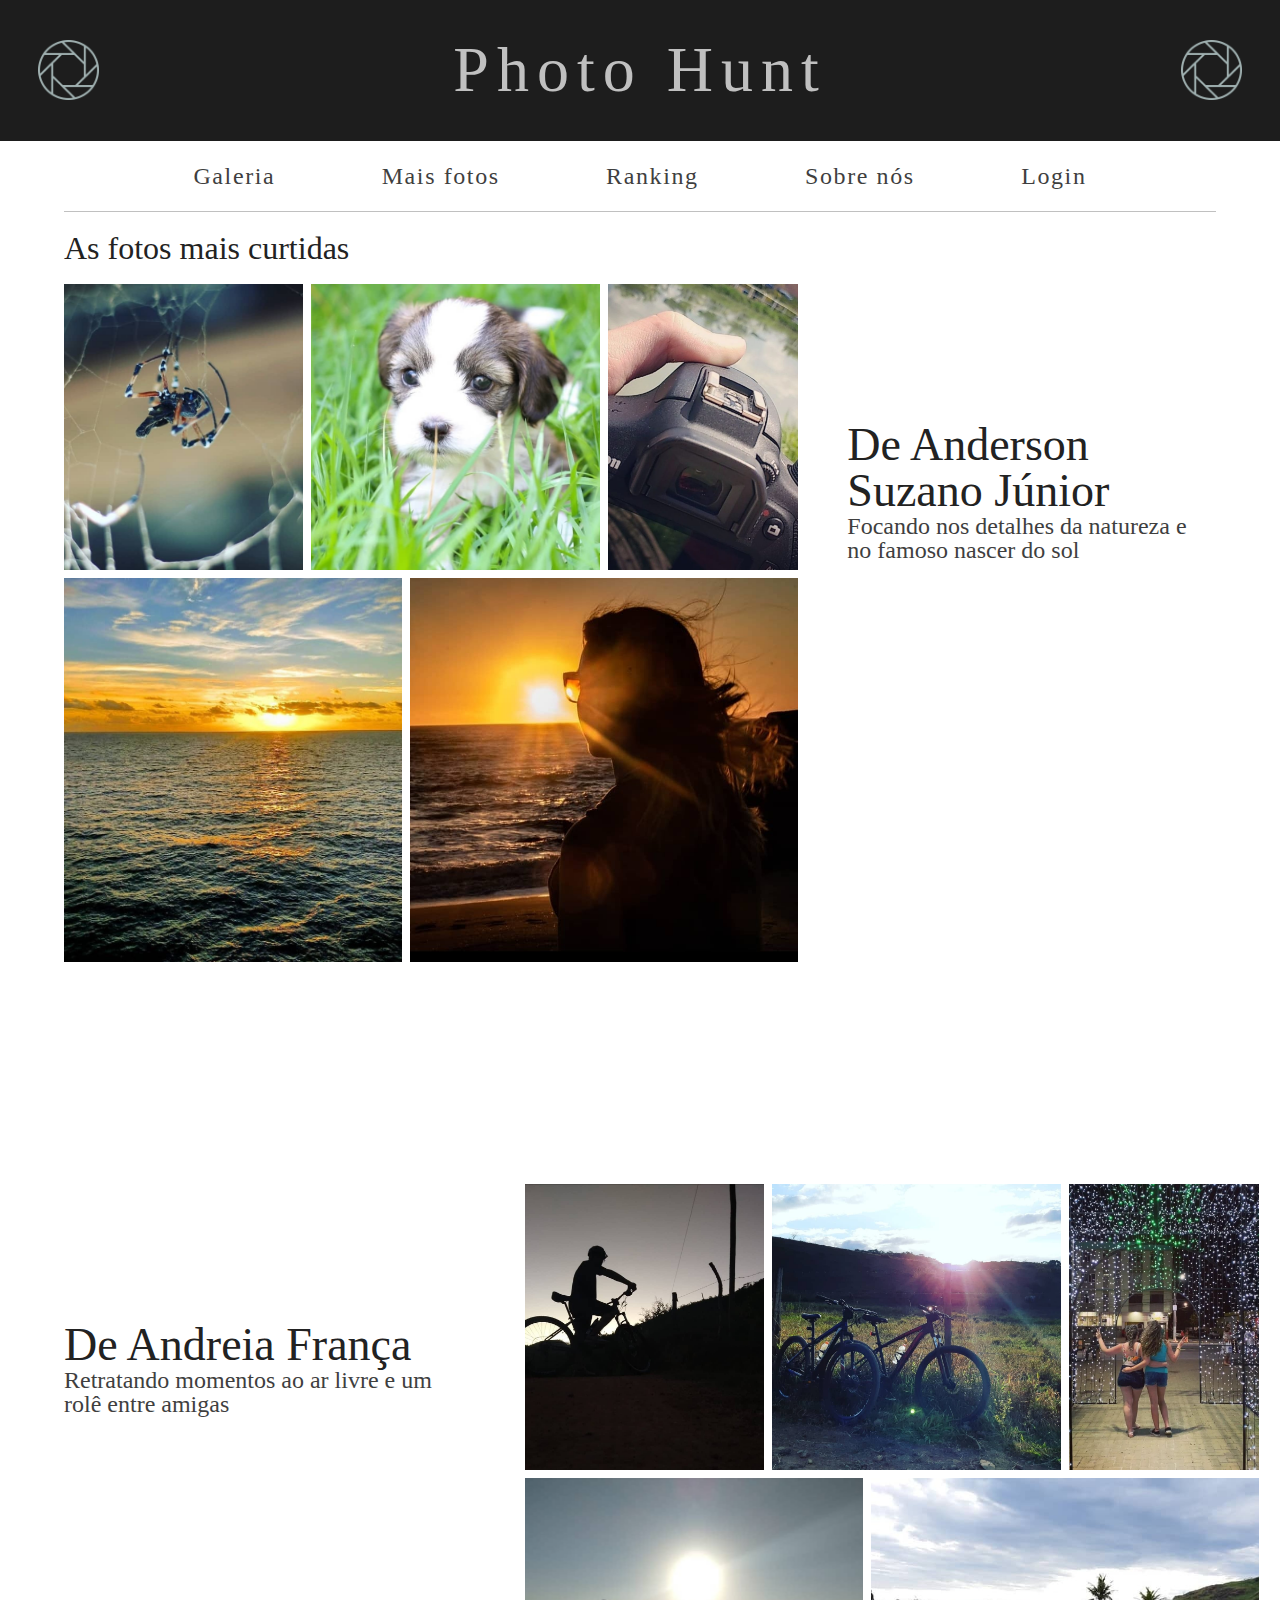
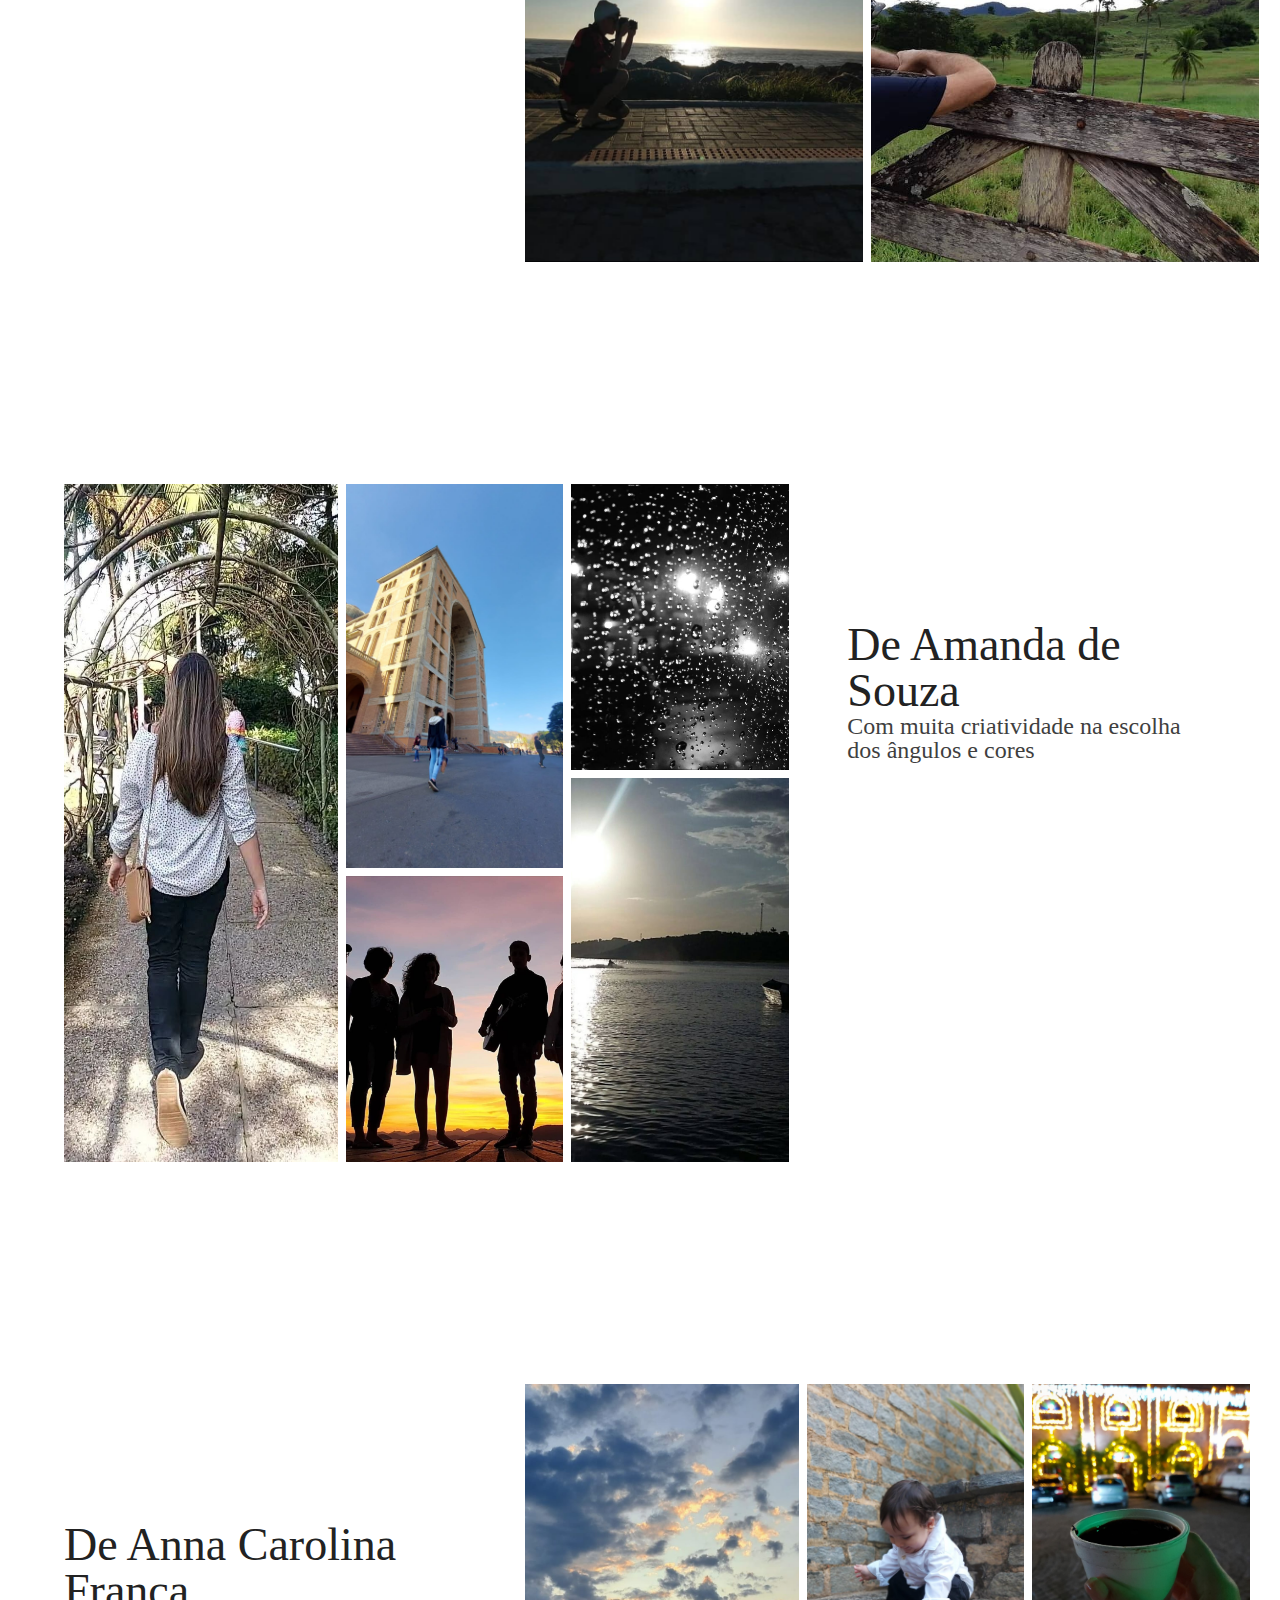
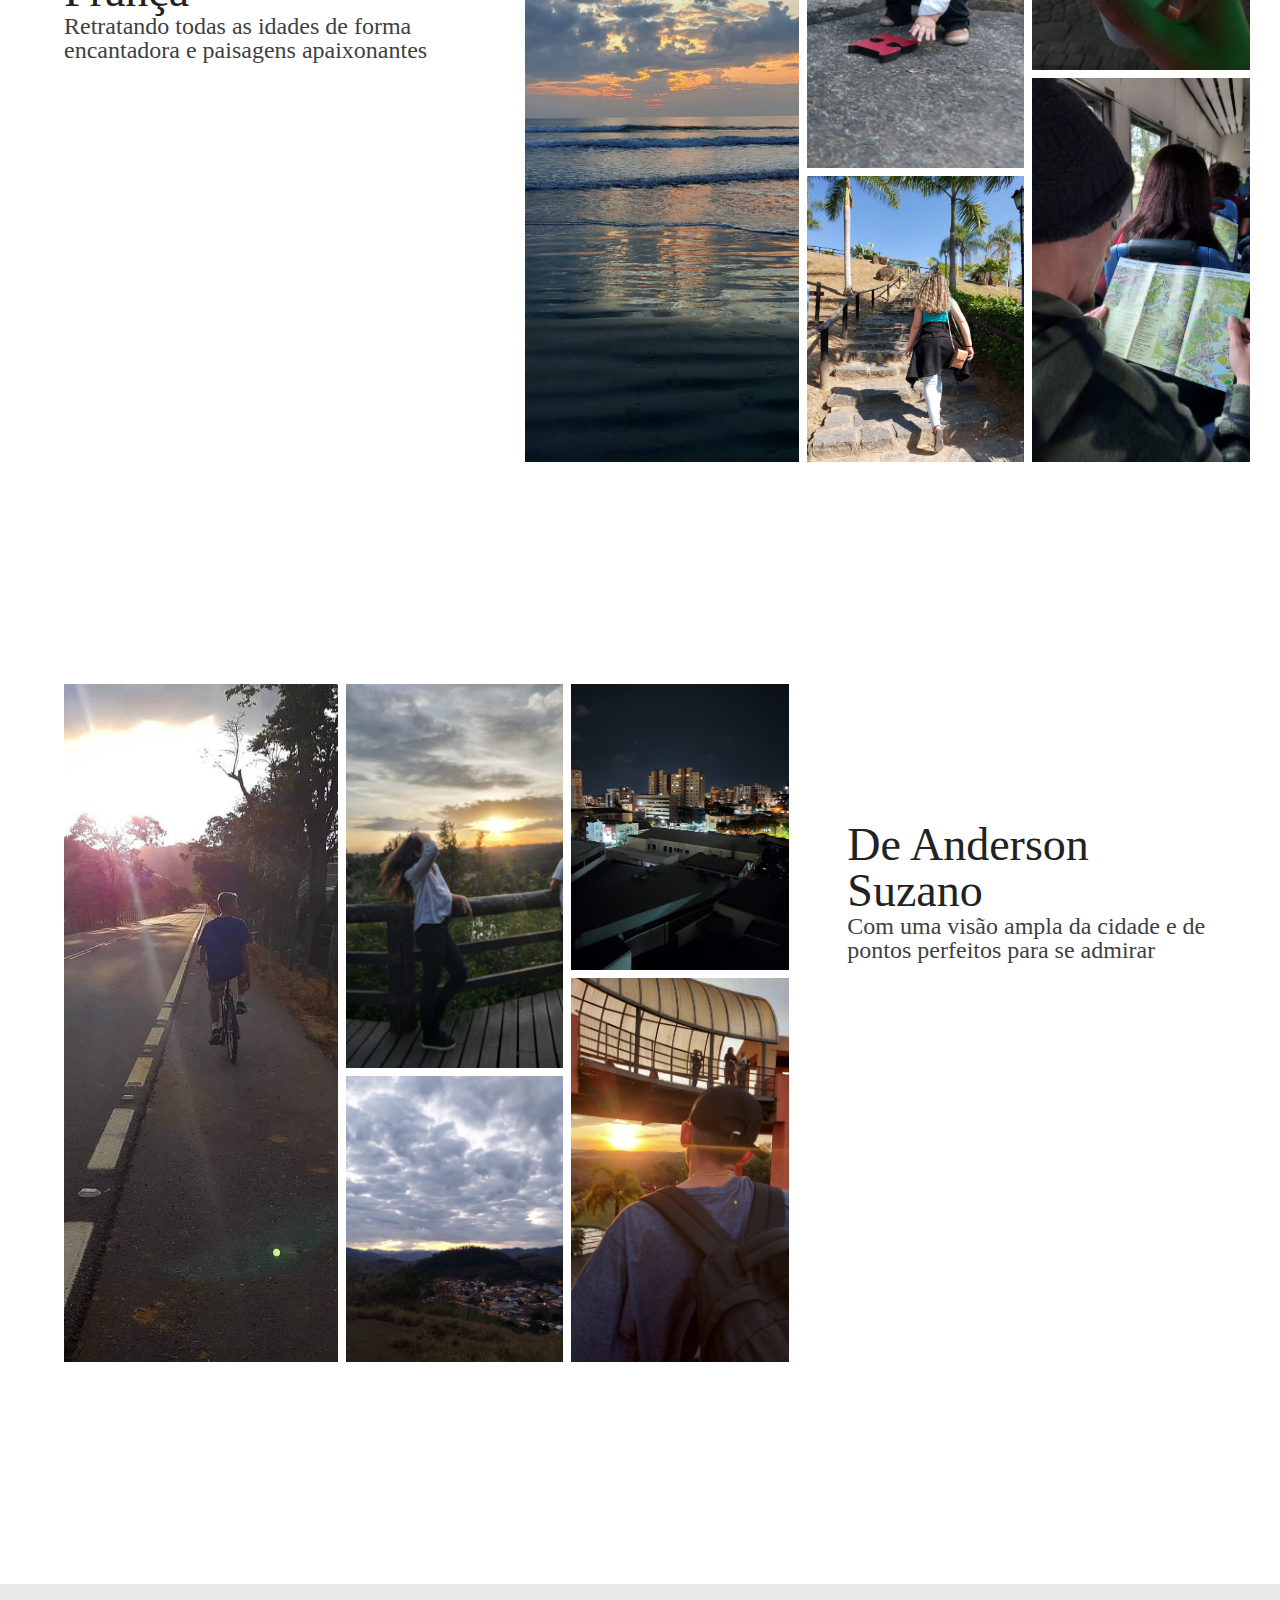
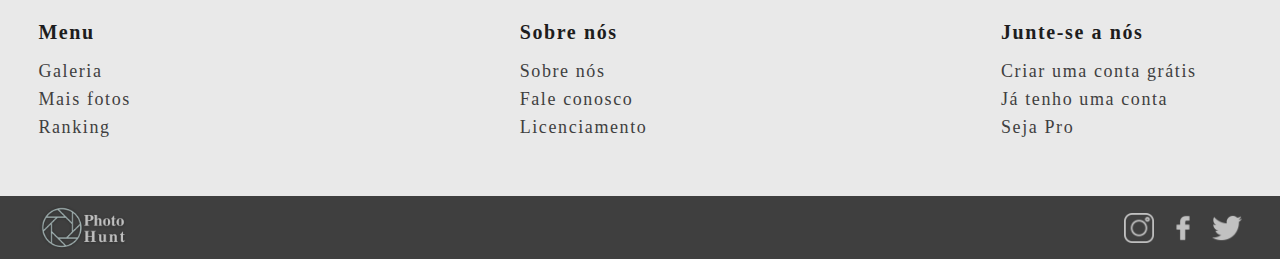
<file: index.html>
<!DOCTYPE html>
<html lang="pt-BR">

<head>
    <meta charset="UTF-8">
    <meta http-equiv="X-UA-Compatible" content="IE=edge">
    <meta name="viewport" content="width=device-width, initial-scale=1.0">
    <title>Photo Hunt</title>
    <link rel="stylesheet" href="./assets/css/reset.css">
    <link rel="stylesheet" href="./assets/css/index.css">
</head>

<body>

    <header class="topo">
        <img src="./assets/img/logo-lente.png" alt="logo" class="logo">
        <h1>Photo Hunt</h1>
        <img src="./assets/img/logo-lente.png" alt="logo" class="logo">
    </header>

    <main>
        <nav class="menu">
            <ul><a href="index.html">Galeria</a></ul>
            <ul><a href="mais-fotos.html">Mais fotos</a></ul>
            <ul><a href="ranking.html">Ranking</a></ul>
            <ul><a href="sobre-nos.html">Sobre nós</a></ul>
            <ul><a href="login.html">Login</a></ul>
        </nav>

        <section class="cabecalho">
            <h1>As fotos mais curtidas</h1>
        </section>

        <section class="principal">
            <div class="junior texto-direita" id="principal-junior">
                <div class="galeria">
                    <div class="item-galeria item01">
                        <img src="./assets/img/mar-por-do-sol-jr.jpeg" alt="" class="img-galeria">
                    </div>
                    <div class="item-galeria item02">
                        <img src="./assets/img/mulher-por-do-sol-jr.jpeg" alt="" class="img-galeria">
                    </div>
                    <div class="item-galeria item03">
                        <img src="./assets/img/aranha-jr.jpeg" alt="" class="img-galeria">
                    </div>
                    <div class="item-galeria item04">
                        <img src="./assets/img/filhote-jr.jpeg" alt="" class="img-galeria">
                    </div>
                    <div class="item-galeria item05">
                        <img src="./assets/img/fotografia-jr.jpeg" alt="" class="img-galeria">
                    </div>
                </div>

                <div class="texto">
                        <h2>De Anderson Suzano Júnior</h2>
                        <p>Focando nos detalhes da natureza e no famoso nascer do sol</p>
                </div>
            </div>

            <div class="andreia texto-esquerda" id="principal-andreia">
                <div class="texto">
                    <h2>De Andreia França</h2>
                    <p>Retratando momentos ao ar livre e um rolê entre amigas</p>
                </div>

                <div class="galeria">
                    <div class="item-galeria item01">
                        <img src="./assets/img/fotografo-deia.jpeg" alt="" class="img-galeria">
                    </div>
                    <div class="item-galeria item02">
                        <img src="./assets/img/homem-deia.jpeg" alt="" class="img-galeria">
                    </div>
                    <div class="item-galeria item03">
                        <img src="./assets/img/ciclista-deia.jpeg" alt="" class="img-galeria">
                    </div>
                    <div class="item-galeria item04">
                        <img src="./assets/img/bicicletas-deia.jpeg" alt="" class="img-galeria">
                    </div>
                    <div class="item-galeria item05">
                        <img src="./assets/img/irmas-deia.jpeg" alt="" class="img-galeria">
                    </div>
                </div>
            </div>

            <div class="amanda texto-direita" id="principal-amanda">
                <div class="galeria02">
                    <div class="item-galeria item01-galeria02">
                        <img src="./assets/img/menina-igreja-amanda.jpeg" alt="" class="img-galeria">
                    </div>
                    <div class="item-galeria item02-galeria02">
                        <img src="./assets/img/menina-amanda.jpeg" alt="" class="img-galeria">
                    </div>
                    <div class="item-galeria item03-galeria02">
                        <img src="./assets/img/mar-amanda.jpeg" alt="" class="img-galeria">
                    </div>
                    <div class="item-galeria item04-galeria02">
                        <img src="./assets/img/chuva-amanda.jpeg" alt="" class="img-galeria">
                    </div>
                    <div class="item-galeria item05-galeria02">
                        <img src="./assets/img/familia-por-sol-amanda.jpeg" alt="" class="img-galeria">
                    </div>
                </div>

                <div class="texto">
                    <h2>De Amanda de Souza</h2>
                    <p>Com muita criatividade na escolha dos ângulos e cores</p>
                </div>
            </div>

            <div class="carol texto-esquerda" id="principal-carol">
                <div class="texto">
                    <h2>De Anna Carolina França</h2>
                    <p>Retratando todas as idades de forma encantadora e paisagens apaixonantes</p>
                </div>

                <div class="galeria02">
                    <div class="item-galeria item01-galeria02">
                        <img src="./assets/img/nascer-sol-carol.jpeg" alt="" class="img-galeria">
                    </div>
                    <div class="item-galeria item02-galeria02">
                        <img src="./assets/img/bebe-carol.jpeg" alt="" class="img-galeria">
                    </div>
                    <div class="item-galeria item03-galeria02">
                        <img src="./assets/img/menina-carol.jpeg" alt="" class="img-galeria">
                    </div>
                    <div class="item-galeria item04-galeria02">
                        <img src="./assets/img/chocolate-quente-carol.jpeg" alt="" class="img-galeria">
                    </div>
                    <div class="item-galeria item05-galeria02">
                        <img src="./assets/img/mapa-homem-carol.jpeg" alt="" class="img-galeria">
                    </div>
                </div>
            </div>

            <div class="anderson texto-direita" id="principal-anderson">
                <div class="galeria02">
                    <div class="item-galeria item01-galeria02">
                        <img src="./assets/img/ciclismo-anderson.jpeg" alt="" class="img-galeria">
                    </div>
                    <div class="item-galeria item02-galeria02">
                        <img src="./assets/img/menina-sol-anderson.jpeg" alt="" class="img-galeria">
                    </div>
                    <div class="item-galeria item03-galeria02">
                        <img src="./assets/img/cidade-anderson.jpeg" alt="" class="img-galeria">
                    </div>
                    <div class="item-galeria item04-galeria02">
                        <img src="./assets/img/predios-anderson.jpeg" alt="" class="img-galeria">
                    </div>
                    <div class="item-galeria item05-galeria02">
                        <img src="./assets/img/menino-sol-anderson.jpeg" alt="" class="img-galeria">
                    </div>
                </div>

                <div class="texto">
                    <h2>De Anderson Suzano</h2>
                    <p>Com uma visão ampla da cidade e de pontos perfeitos para se admirar</p>
                </div>
            </div>

        </section>
    </main>

    <footer>
        <div class="rodape-info">
            <div class="rodape-info-menu">
                <h2>Menu</h2>
                <a href="index.html">Galeria</a>
                <a href="mais-fotos.html">Mais fotos</a>
                <a href="ranking.html">Ranking</a>
            </div>

            <div class="rodape-info-sobre">
                <h2>Sobre nós</h2>
                <a href="sobre-nos.html">Sobre nós</a>
                <a href="">Fale conosco</a>
                <a href="">Licenciamento</a>
            </div>

            <div class="rodape-info-login">
                <h2>Junte-se a nós</h2>
                <a href="cadastro.html">Criar uma conta grátis</a>
                <a href="login.html">Já tenho uma conta</a>
                <a href="">Seja Pro</a>
            </div>
        </div>

        <div class="rodape-final">
            <a href="index.html"><img src="./assets/img/logo-photo-hunt.png" alt="logo - Photo Hunt"
                    class="rodape-final-logo"></a>

            <div class="rodape-final-redes-sociais">
                <a href=""><img src="./assets/img/instagram.png" alt="Instagram"></a>
                <a href=""><img src="./assets/img/facebook.png" alt="Facebook"></a>
                <a href=""><img src="./assets/img/twitter.png" alt="Twitter"></a>
            </div>
        </div>
    </footer>

</body>

</html>
</file>
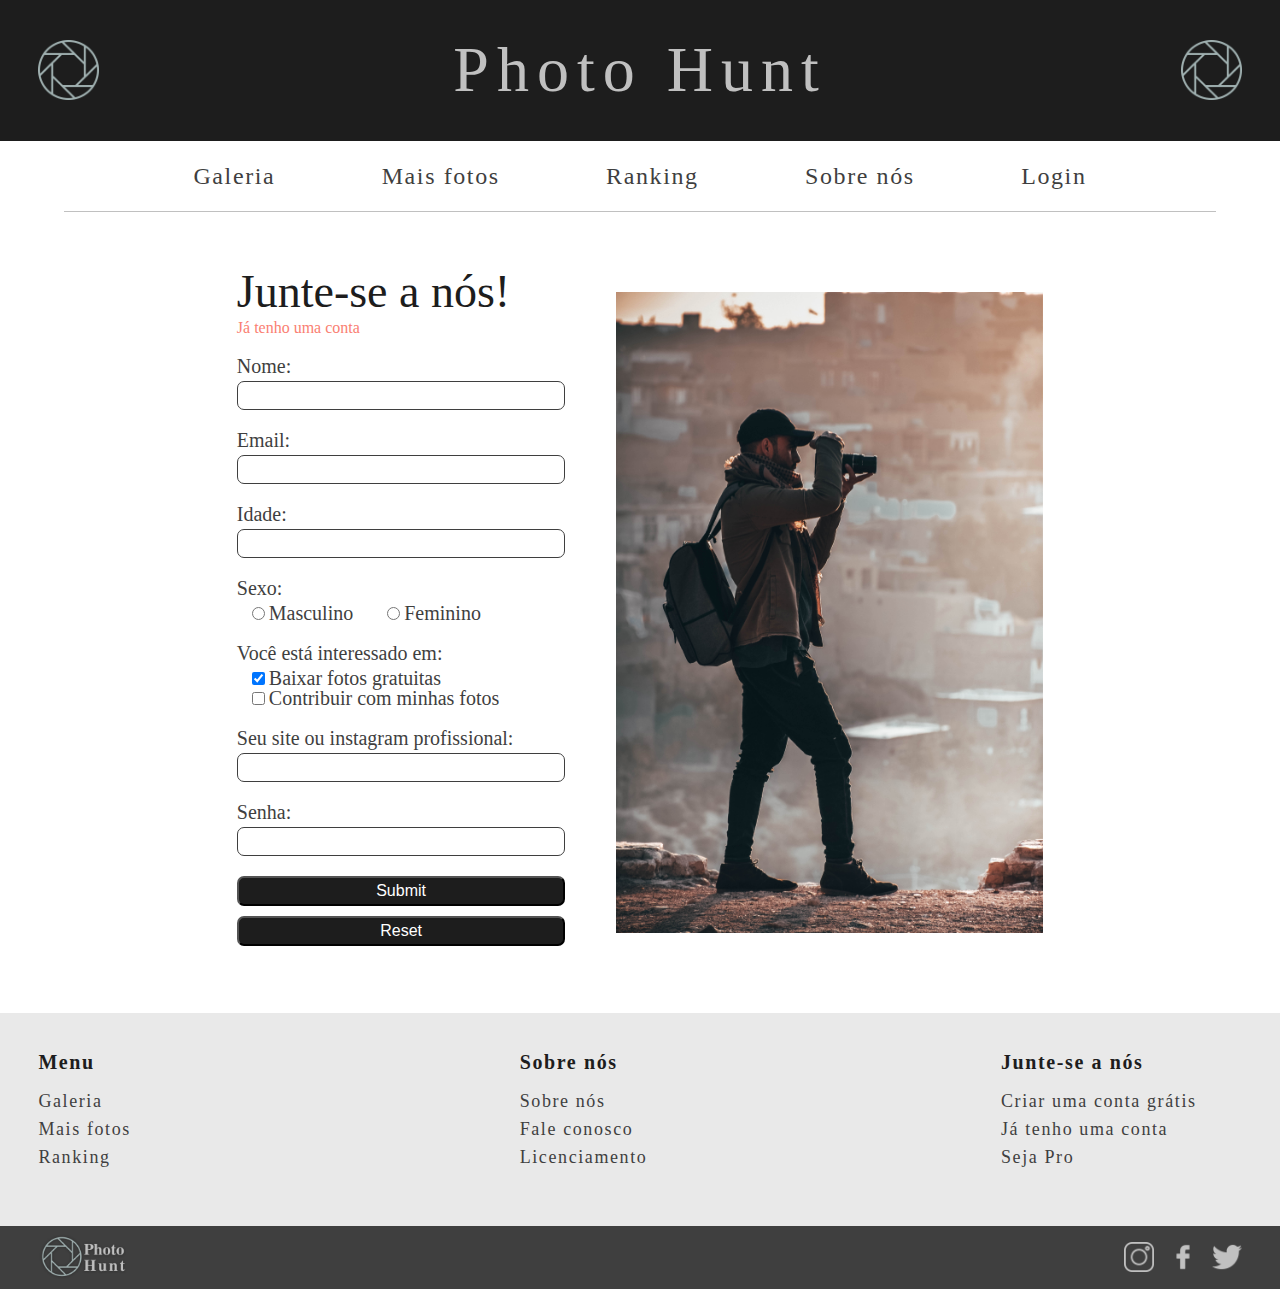
<file: cadastro.html>
<!DOCTYPE html>
<html lang="en">

<head>
    <meta charset="UTF-8">
    <meta http-equiv="X-UA-Compatible" content="IE=edge">
    <meta name="viewport" content="width=device-width, initial-scale=1.0">
    <title>Cadastro - Photo Hunt</title>
    <link rel="stylesheet" href="./assets/css/reset.css">
    <link rel="stylesheet" href="./assets/css/index.css">
    <link rel="stylesheet" href="./assets/css/login.css">
</head>

<body>
    <header class="topo">
        <img src="./assets/img/logo-lente.png" alt="logo" class="logo">
        <h1>Photo Hunt</h1>
        <img src="./assets/img/logo-lente.png" alt="logo" class="logo">
    </header>

    <main>
        <nav class="menu">
            <ul><a href="index.html">Galeria</a></ul>
            <ul><a href="mais-fotos.html">Mais fotos</a></ul>
            <ul><a href="ranking.html">Ranking</a></ul>
            <ul><a href="sobre-nos.html">Sobre nós</a></ul>
            <ul><a href="login.html">Login</a></ul>
        </nav>

        <section class="login">
            <form action="#" class="cadastro-form">
                <h1>Junte-se a nós!</h1>
                <a href="login.html">Já tenho uma conta</a>

                <label for="inpNome">Nome: </label>
                <input type="text" id="inpNome" name="inpNome" class="campo" required>

                <label for="">Email: </label>
                <input type="email" class="campo" required>

                <label for="inpIdade">Idade: </label>
                <input type="number" id="inpIdade" name="inpIdade" min="0" max="100" step="1" class="campo">

                <label for="">Sexo:</label>
                <div class="opcoes">
                    <input type="radio" id="rMasculino" name="genero" value="M">
                    <label class="radio" for="rMasculino">Masculino</label>
                    <input type="radio" id="rFeminino" name="genero" value="F">
                    <label class="radio" for="rFeminino">Feminino</label>
                </div>

                <label for="">Você está interessado em:</label>
                <div class="opcoes">
                    <input type="checkbox" id="ckInteresse" name="ckBaixar" checked>
                    <label for="ckInteresse" class="check">Baixar fotos gratuitas</label>
                </div>
                <div class="opcoes">
                    <input type="checkbox" id="ckInteresse" name="ckContribuir">
                    <label for="ckInteresse" class="check">Contribuir com minhas fotos</label>
                </div>

                <label for="site">Seu site ou instagram profissional:</label>
                <input type="url" id="site" name="site" class="campo">

                <label for="">Senha:</label>
                <input type="password" class="campo" required>

                <input type="submit" class="botao">
                <input type="reset" class="botao">

                </div>
            </form>

            <div class="login-imagem">
                <img src="./assets/img/cadastro-imagem.jpg" alt="">
            </div>
        </section>
    </main>

    <footer>
        <div class="rodape-info">
            <div class="rodape-info-menu">
                <h2>Menu</h2>
                <a href="index.html">Galeria</a>
                <a href="mais-fotos.html">Mais fotos</a>
                <a href="ranking.html">Ranking</a>
            </div>

            <div class="rodape-info-sobre">
                <h2>Sobre nós</h2>
                <a href="sobre-nos.html">Sobre nós</a>
                <a href="">Fale conosco</a>
                <a href="">Licenciamento</a>
            </div>

            <div class="rodape-info-login">
                <h2>Junte-se a nós</h2>
                <a href="cadastro.html">Criar uma conta grátis</a>
                <a href="login.html">Já tenho uma conta</a>
                <a href="">Seja Pro</a>
            </div>
        </div>

        <div class="rodape-final">
            <a href="index.html"><img src="./assets/img/logo-photo-hunt.png" alt="logo - Photo Hunt"
                    class="rodape-final-logo"></a>

            <div class="rodape-final-redes-sociais">
                <a href=""><img src="./assets/img/instagram.png" alt="Instagram"></a>
                <a href=""><img src="./assets/img/facebook.png" alt="Facebook"></a>
                <a href=""><img src="./assets/img/twitter.png" alt="Twitter"></a>
            </div>
        </div>
    </footer>
</body>

</html>
</file>
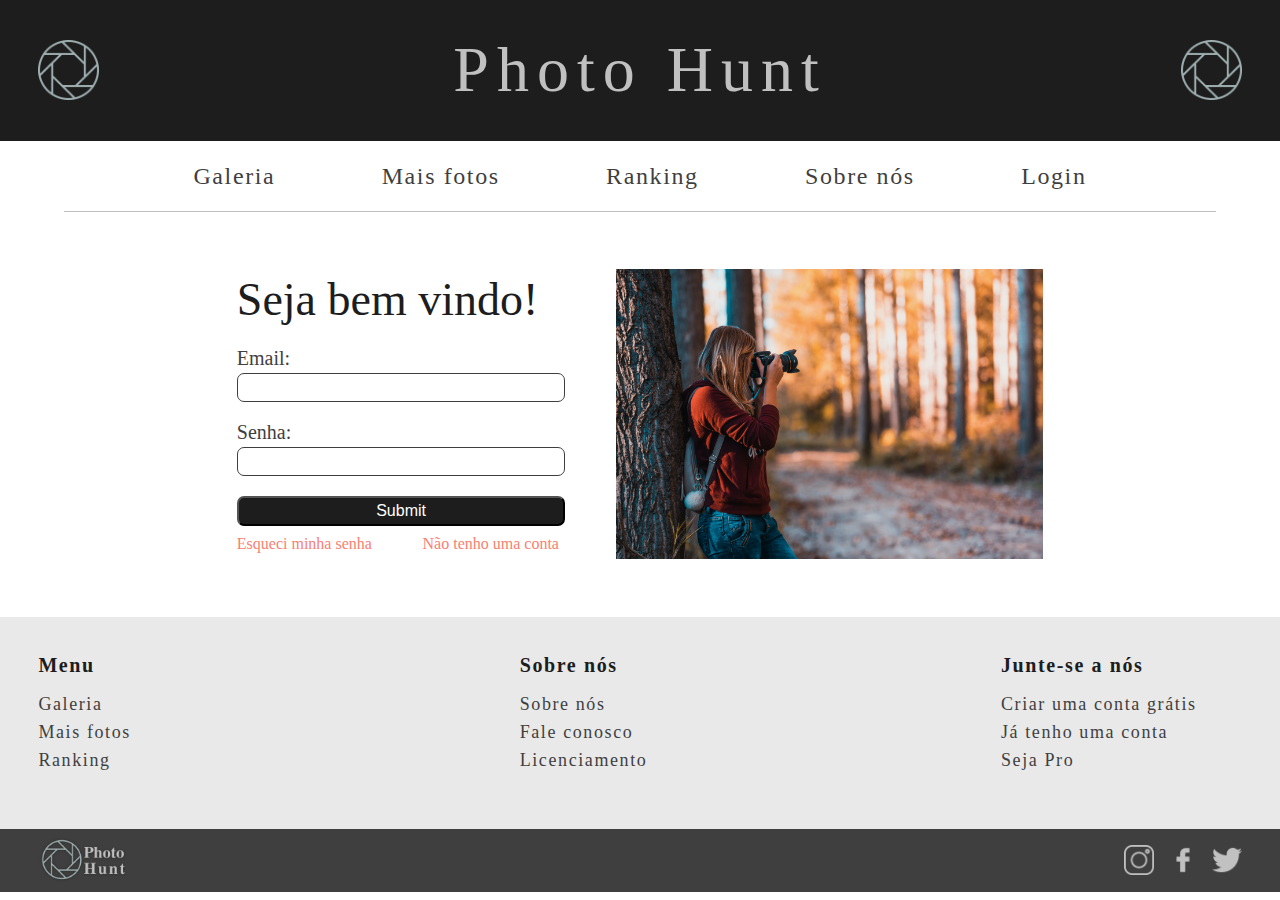
<file: login.html>
<!DOCTYPE html>
<html lang="en">
<head>
    <meta charset="UTF-8">
    <meta http-equiv="X-UA-Compatible" content="IE=edge">
    <meta name="viewport" content="width=device-width, initial-scale=1.0">
    <title>Login - Photo Hunt</title>
    <link rel="stylesheet" href="./assets/css/reset.css">
    <link rel="stylesheet" href="./assets/css/index.css">
    <link rel="stylesheet" href="./assets/css/login.css">
</head>
<body>
    <header class="topo">
        <img src="./assets/img/logo-lente.png" alt="logo" class="logo">
        <h1>Photo Hunt</h1>
        <img src="./assets/img/logo-lente.png" alt="logo" class="logo">
    </header>

    <main>
        <nav class="menu">
            <ul><a href="index.html">Galeria</a></ul>
            <ul><a href="mais-fotos.html">Mais fotos</a></ul>
            <ul><a href="ranking.html">Ranking</a></ul>
            <ul><a href="sobre-nos.html">Sobre nós</a></ul>
            <ul><a href="login.html">Login</a></ul>
        </nav>

        <section class="login">
            <form action="#" class="login-form">
                <h1>Seja bem vindo!</h1>

                <label for="">Email: </label>
                <input type="email" class="campo">

                <label for="">Senha:</label>
                <input type="password" class="campo">

                <input type="submit" class="botao"> 

                <div class="login-form-links">
                    <a href="">Esqueci minha senha</a>
                    <a href="cadastro.html">Não tenho uma conta</a>
                </div>
            </form>

            <div class="login-imagem">
                <img src="./assets/img/login-imagem.jpg" alt="">
            </div>
        </section>
    </main>

    <footer>
        <div class="rodape-info">
            <div class="rodape-info-menu">
                <h2>Menu</h2>
                <a href="index.html">Galeria</a>
                <a href="mais-fotos.html">Mais fotos</a>
                <a href="ranking.html">Ranking</a>
            </div>

            <div class="rodape-info-sobre">
                <h2>Sobre nós</h2>
                <a href="">Sobre nós</a>
                <a href="">Fale conosco</a>
                <a href="">Licenciamento</a>
            </div>

            <div class="rodape-info-login">
                <h2>Junte-se a nós</h2>
                <a href="cadastro.html">Criar uma conta grátis</a>
                <a href="login.html">Já tenho uma conta</a>
                <a href="">Seja Pro</a>
            </div>
        </div>

        <div class="rodape-final">
            <a href="index.html"><img src="./assets/img/logo-photo-hunt.png" alt="logo - Photo Hunt"
                    class="rodape-final-logo"></a>

            <div class="rodape-final-redes-sociais">
                <a href=""><img src="./assets/img/instagram.png" alt="Instagram"></a>
                <a href=""><img src="./assets/img/facebook.png" alt="Facebook"></a>
                <a href=""><img src="./assets/img/twitter.png" alt="Twitter"></a>
            </div>
        </div>
    </footer>
</body>
</html>
</file>
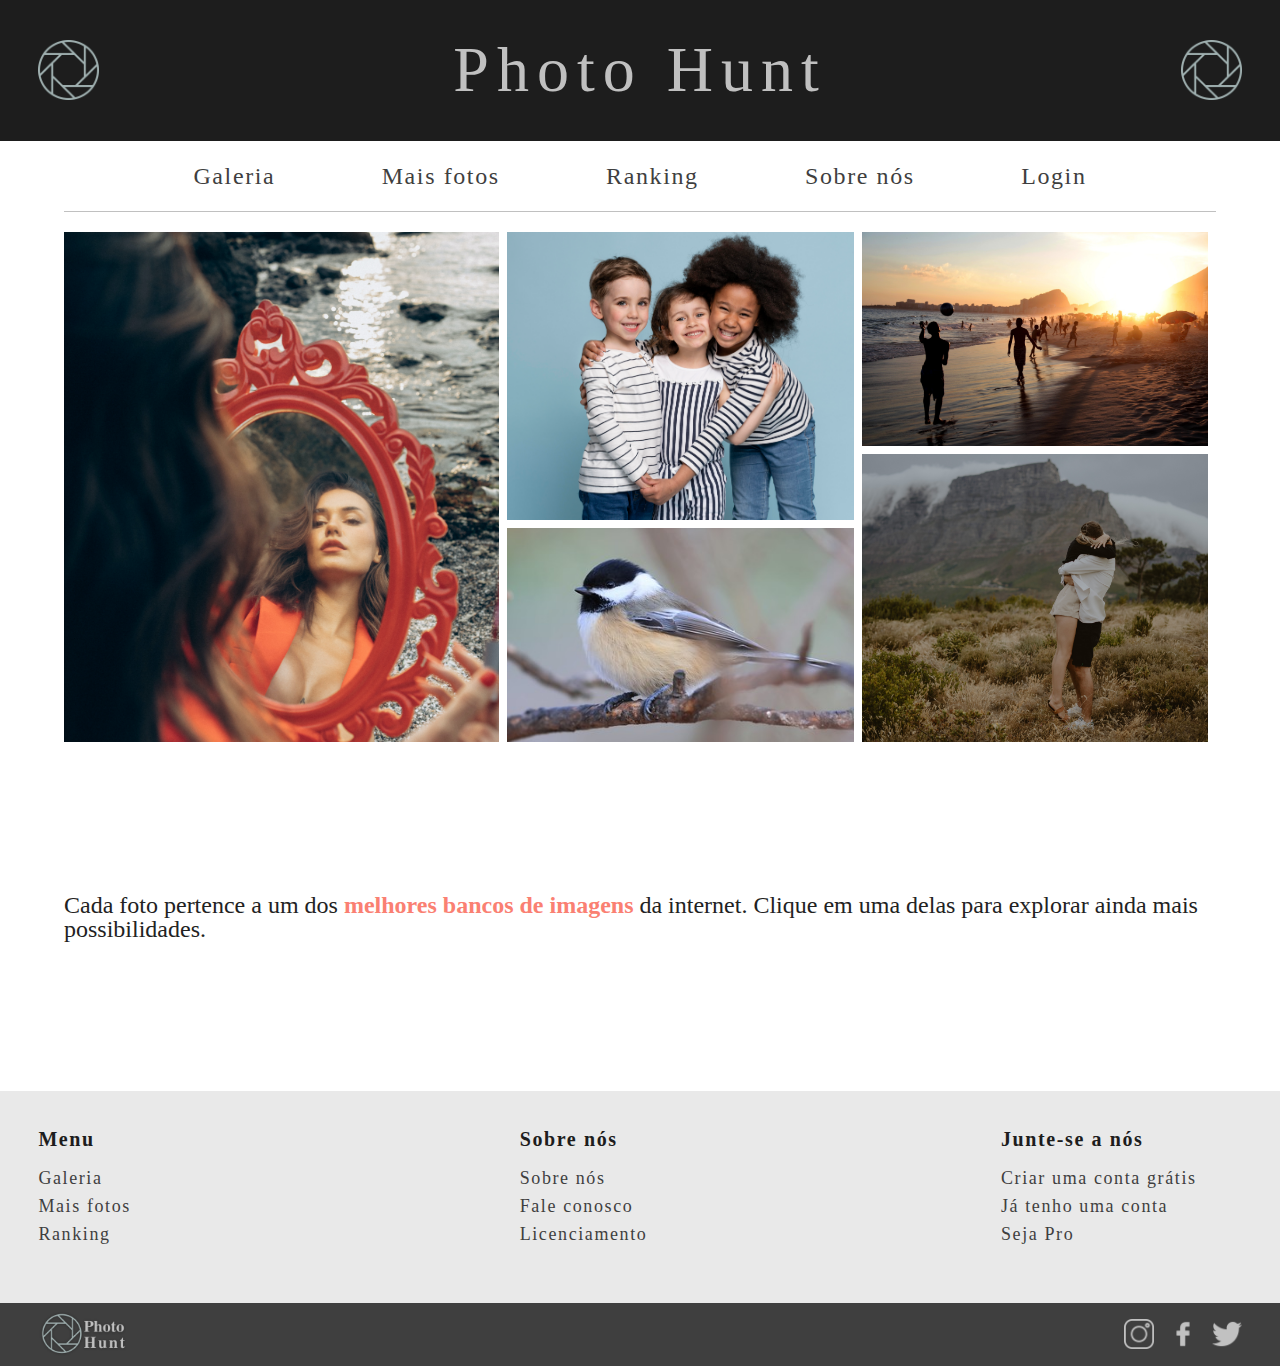
<file: mais-fotos.html>
<!DOCTYPE html>
<html lang="en">

<head>
    <meta charset="UTF-8">
    <meta http-equiv="X-UA-Compatible" content="IE=edge">
    <meta name="viewport" content="width=device-width, initial-scale=1.0">
    <title>Mais fotos - Photo Hunt</title>
    <link rel="stylesheet" href="./assets/css/reset.css">
    <link rel="stylesheet" href="./assets/css/index.css">
</head>

<body>
    <header class="topo">
        <img src="./assets/img/logo-lente.png" alt="logo" class="logo">
        <h1>Photo Hunt</h1>
        <img src="./assets/img/logo-lente.png" alt="logo" class="logo">
    </header>

    <main>
        <nav class="menu">
            <ul><a href="index.html">Galeria</a></ul>
            <ul><a href="mais-fotos.html">Mais fotos</a></ul>
            <ul><a href="ranking.html">Ranking</a></ul>
            <ul><a href="sobre-nos.html">Sobre nós</a></ul>
            <ul><a href="login.html">Login</a></ul>
        </nav>

        <section class="mais-fotos">

            <div class="galeria02">
                <div class="item-galeria item01-galeria02">
                    <a href="https://www.pexels.com/pt-br/foto/praia-litoral-lindo-bonito-14598135/">
                        <img src="./assets/img/pexels-lokman-sevim.jpg" alt="" class="img-galeria">
                    </a>
                </div>
                <div class="item-galeria item02-galeria02">
                    <a href="https://br.freepik.com/fotos-gratis/melhores-amiguinhos-felizes-comemorando_14659001.htm#&position=14&from_view=popular">
                        <img src="./assets/img/freepick-little-friends.jpg" alt="" class="img-galeria">                        
                    </a>
                </div>
                <div class="item-galeria item03-galeria02">
                    <a href="https://flickr.com/photos/122545282@N04/52552088939/in/explore-2022-12-10/">
                        <img src="./assets/img/flickr-passaro.jpg" alt="" class="img-galeria">                        
                    </a>
                </div>
                <div class="item-galeria item04-galeria02">
                    <a href="https://pixabay.com/pt/photos/pessoas-praia-mar-costa-areia-2359870/">
                        <img src="./assets/img/pixabay-people.jpg" alt="" class="img-galeria">                        
                    </a>
                </div>
                <div class="item-galeria item05-galeria02">
                    <a href="https://unsplash.com/photos/wIX4cs1-UtQ">
                        <img src="./assets/img/unsplash-carlie-boshoff.jpg" alt="" class="img-galeria">                        
                    </a>
                </div>
            </div>
            <p>
                Cada foto pertence a um dos <b>melhores bancos de imagens</b> da internet. Clique em uma delas para explorar ainda mais possibilidades.
            </p>
        </section>
    </main>

    <footer>
        <div class="rodape-info">
            <div class="rodape-info-menu">
                <h2>Menu</h2>
                <a href="index.html">Galeria</a>
                <a href="mais-fotos.html">Mais fotos</a>
                <a href="ranking.html">Ranking</a>
            </div>

            <div class="rodape-info-sobre">
                <h2>Sobre nós</h2>
                <a href="sobre-nos.html">Sobre nós</a>
                <a href="">Fale conosco</a>
                <a href="">Licenciamento</a>
            </div>

            <div class="rodape-info-login">
                <h2>Junte-se a nós</h2>
                <a href="cadastro.html">Criar uma conta grátis</a>
                <a href="login.html">Já tenho uma conta</a>
                <a href="">Seja Pro</a>
            </div>
        </div>

        <div class="rodape-final">
            <a href="index.html"><img src="./assets/img/logo-photo-hunt.png" alt="logo - Photo Hunt"
                    class="rodape-final-logo"></a>

            <div class="rodape-final-redes-sociais">
                <a href=""><img src="./assets/img/instagram.png" alt="Instagram"></a>
                <a href=""><img src="./assets/img/facebook.png" alt="Facebook"></a>
                <a href=""><img src="./assets/img/twitter.png" alt="Twitter"></a>
            </div>
        </div>
    </footer>
</body>

</html>
</file>
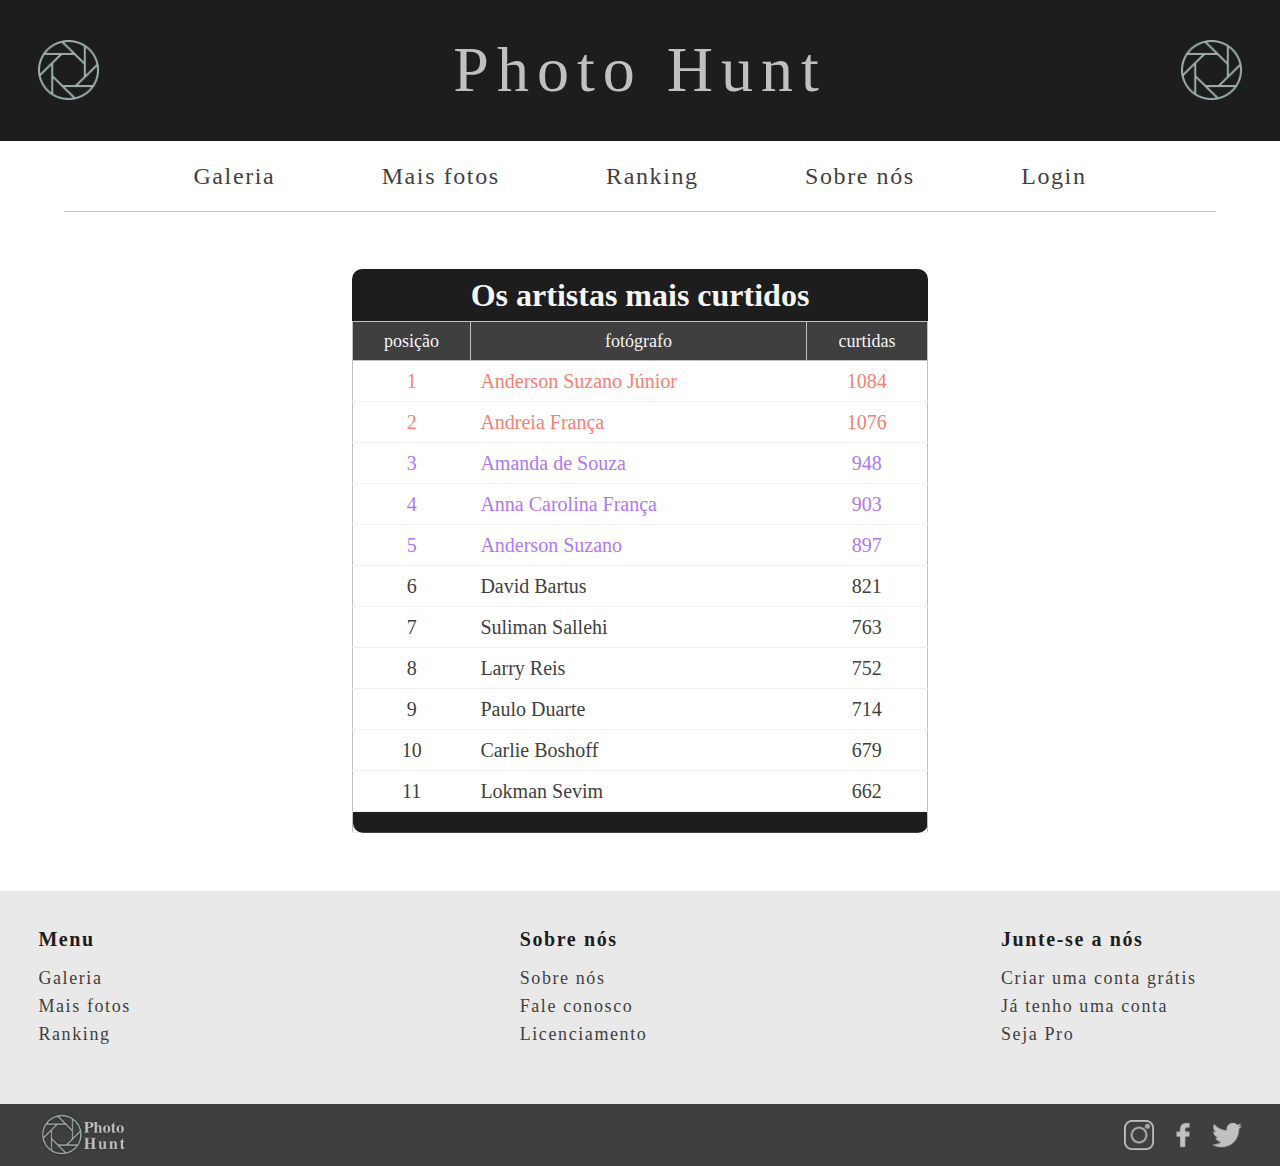
<file: ranking.html>
<!DOCTYPE html>
<html lang="pt-BR">

<head>
    <meta charset="UTF-8">
    <meta http-equiv="X-UA-Compatible" content="IE=edge">
    <meta name="viewport" content="width=device-width, initial-scale=1.0">
    <title>Ranking - Photo Hunt</title>
    <link rel="stylesheet" href="./assets/css/reset.css">
    <link rel="stylesheet" href="./assets/css/index.css">
    <link rel="stylesheet" href="./assets/css/ranking.css">
</head>

<body>

    <header class="topo">
        <img src="./assets/img/logo-lente.png" alt="logo" class="logo">
        <h1>Photo Hunt</h1>
        <img src="./assets/img/logo-lente.png" alt="logo" class="logo">
    </header>

    <main>
        <nav class="menu">
            <ul><a href="index.html">Galeria</a></ul>
            <ul><a href="mais-fotos.html">Mais fotos</a></ul>
            <ul><a href="ranking.html">Ranking</a></ul>
            <ul><a href="sobre-nos.html">Sobre nós</a></ul>
            <ul><a href="login.html">Login</a></ul>
        </nav>

        <section>
            <table class="ranking">
                <caption>Os artistas mais curtidos</caption>
                <tbody>
                    <tr>
                        <th>posição</th>
                        <th>fotógrafo</th>
                        <th>curtidas</th>
                    </tr>
                    <tr>
                        <td>1</td>
                        <td class="ranking-fotografo"><a href="index.html#principal-junior">Anderson Suzano Júnior</a></td>
                        <td>1084</td>
                    </tr>
                    <tr>
                        <td>2</td>
                        <td class="ranking-fotografo"><a href="index.html#principal-andreia">Andreia França</a></td>
                        <td>1076</td>
                    </tr>
                    <tr>
                        <td>3</td>
                        <td class="ranking-fotografo"><a href="index.html#principal-amanda">Amanda de Souza</a></td>
                        <td>948</td>
                    </tr>
                    <tr>
                        <td>4</td>
                        <td class="ranking-fotografo"><a href="index.html#principal-carol">Anna Carolina França</a></td>
                        <td>903</td>
                    </tr>
                    <tr>
                        <td>5</td>
                        <td class="ranking-fotografo"><a href="index.html#principal-anderson">Anderson Suzano</a></td>
                        <td>897</td>
                    </tr>
                    <tr>
                        <td>6</td>
                        <td class="ranking-fotografo">David Bartus</td>
                        <td>821</td>
                    </tr>
                    <tr>
                        <td>7</td>
                        <td class="ranking-fotografo">Suliman Sallehi</td>
                        <td>763</td>
                    </tr>
                    <tr>
                        <td>8</td>
                        <td class="ranking-fotografo">Larry Reis</td>
                        <td>752</td>
                    </tr>
                    <tr>
                        <td>9</td>
                        <td class="ranking-fotografo">Paulo Duarte</td>
                        <td>714</td>
                    </tr>
                    <tr>
                        <td>10</td>
                        <td class="ranking-fotografo">Carlie Boshoff</td>
                        <td>679</td>
                    </tr>
                    <tr>
                        <td>11</td>
                        <td class="ranking-fotografo">Lokman Sevim</td>
                        <td>662</td>
                    </tr>
                    <tr class="final-tabela">
                        <td class="final-esquerda-tabela"> </td>
                        <td> </td>
                        <td class="final-direita-tabela"> </td>
                    </tr>
                </tbody>
            </table>
        </section>
    </main>

    <footer>
        <div class="rodape-info">
            <div class="rodape-info-menu">
                <h2>Menu</h2>
                <a href="index.html">Galeria</a>
                <a href="mais-fotos.html">Mais fotos</a>
                <a href="ranking.html">Ranking</a>
            </div>

            <div class="rodape-info-sobre">
                <h2>Sobre nós</h2>
                <a href="sobre-nos.html">Sobre nós</a>
                <a href="">Fale conosco</a>
                <a href="">Licenciamento</a>
            </div>

            <div class="rodape-info-login">
                <h2>Junte-se a nós</h2>
                <a href="cadastro.html">Criar uma conta grátis</a>
                <a href="login.html">Já tenho uma conta</a>
                <a href="">Seja Pro</a>
            </div>
        </div>

        <div class="rodape-final">
            <a href="index.html"><img src="./assets/img/logo-photo-hunt.png" alt="logo - Photo Hunt"
                    class="rodape-final-logo"></a>

            <div class="rodape-final-redes-sociais">
                <a href=""><img src="./assets/img/instagram.png" alt="Instagram"></a>
                <a href=""><img src="./assets/img/facebook.png" alt="Facebook"></a>
                <a href=""><img src="./assets/img/twitter.png" alt="Twitter"></a>
            </div>
        </div>
    </footer>

</body>

</html>
</file>
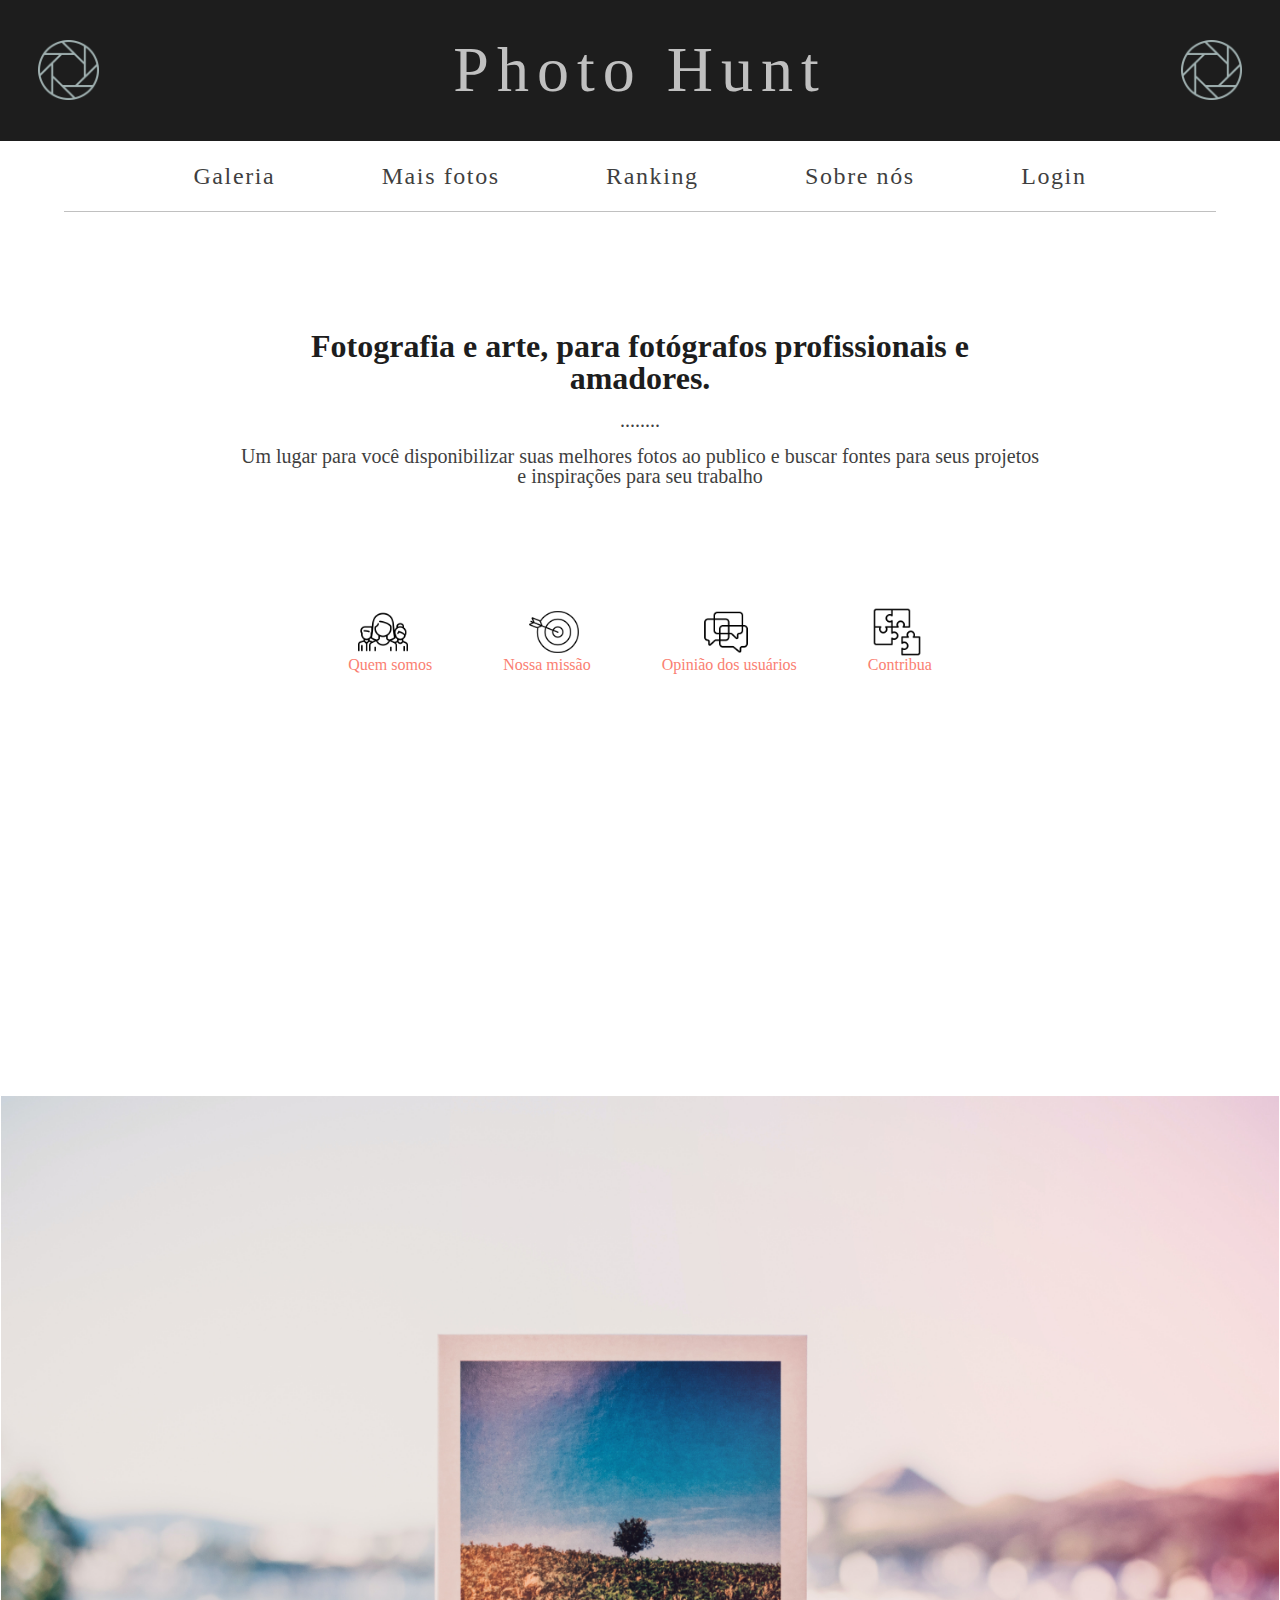
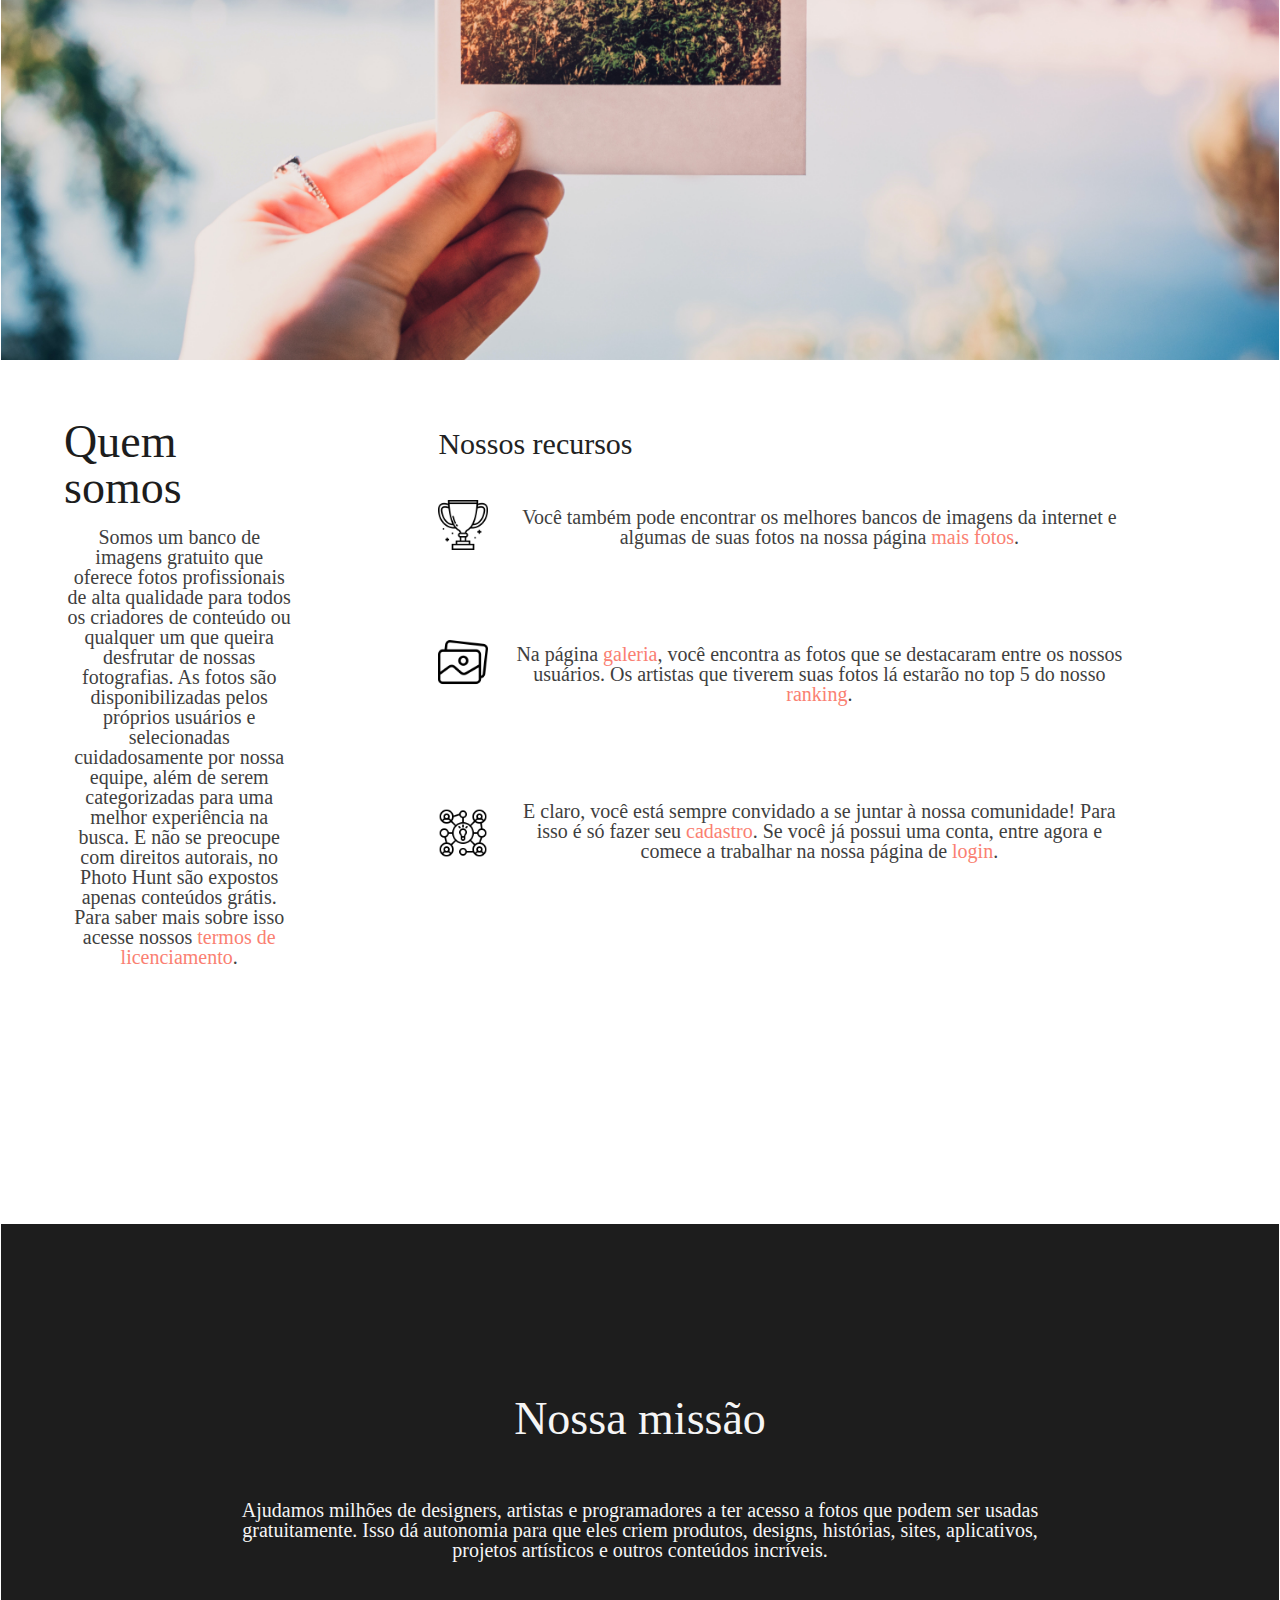
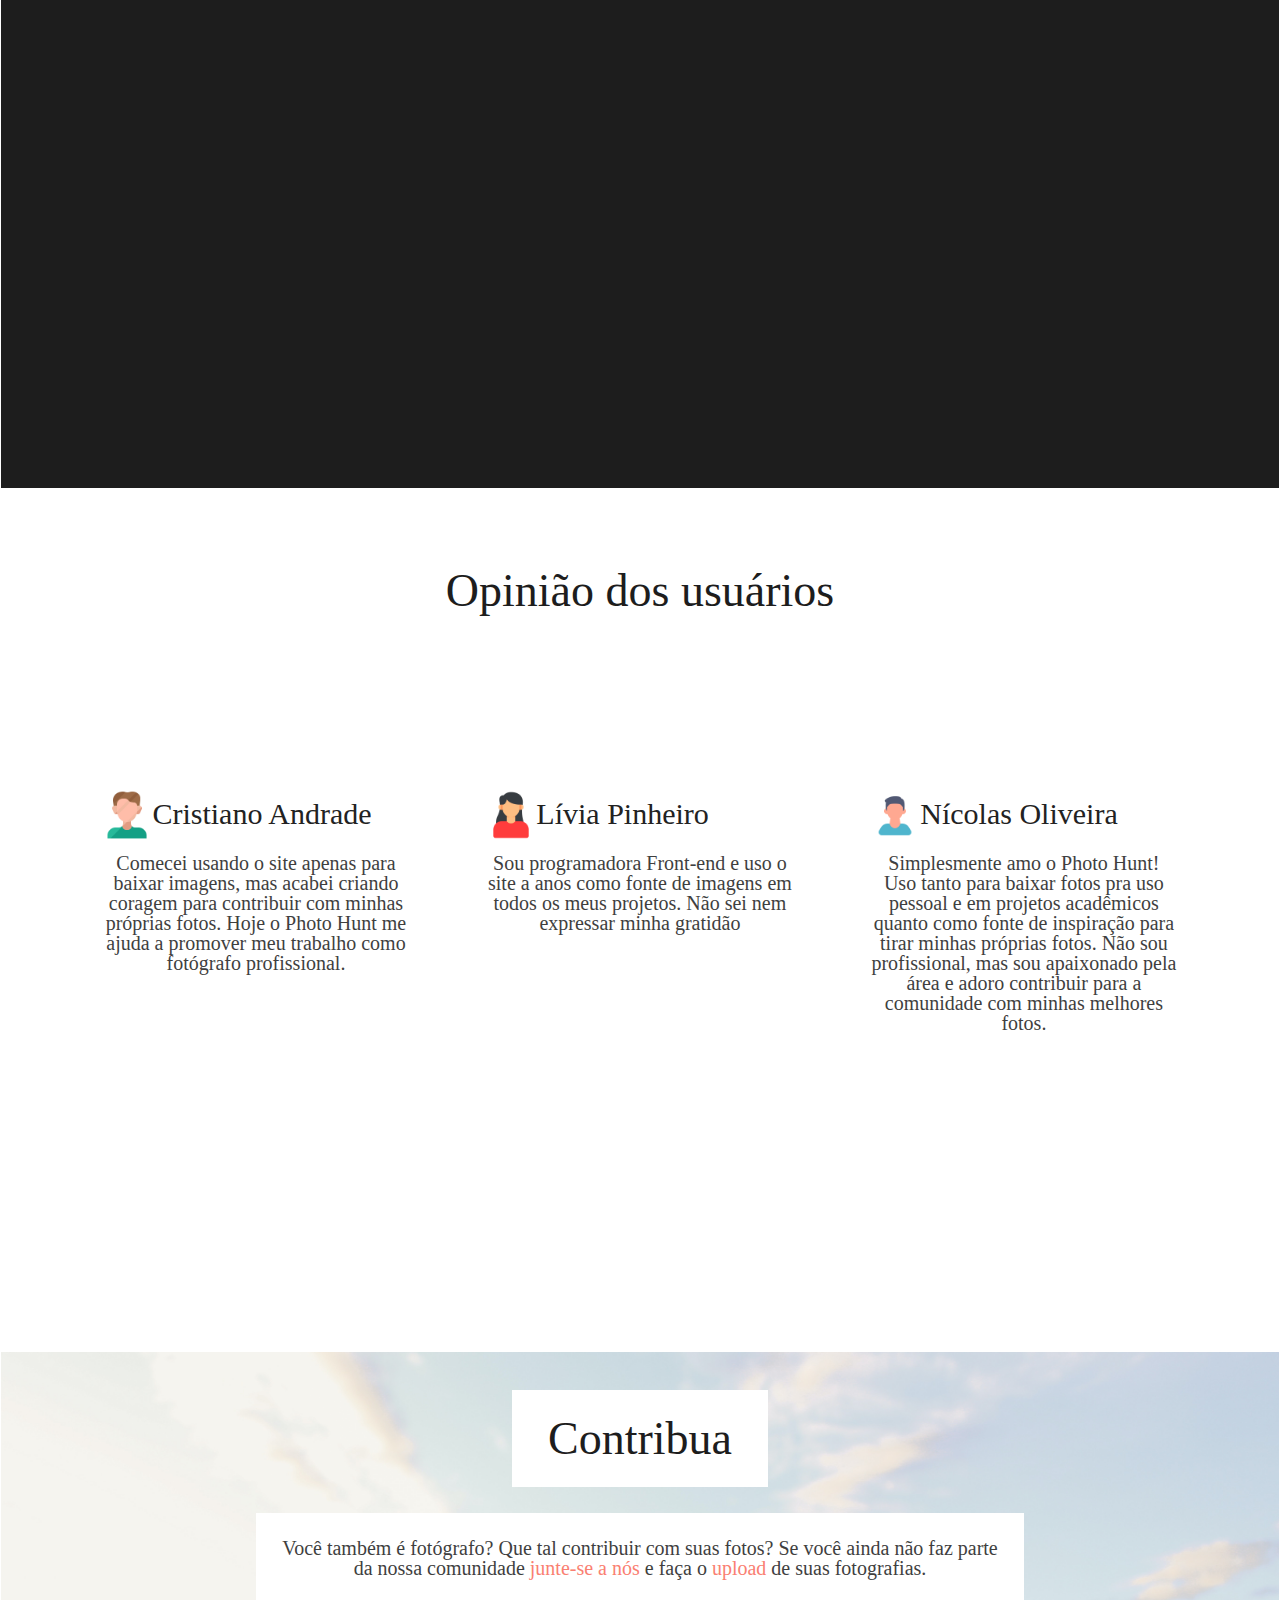
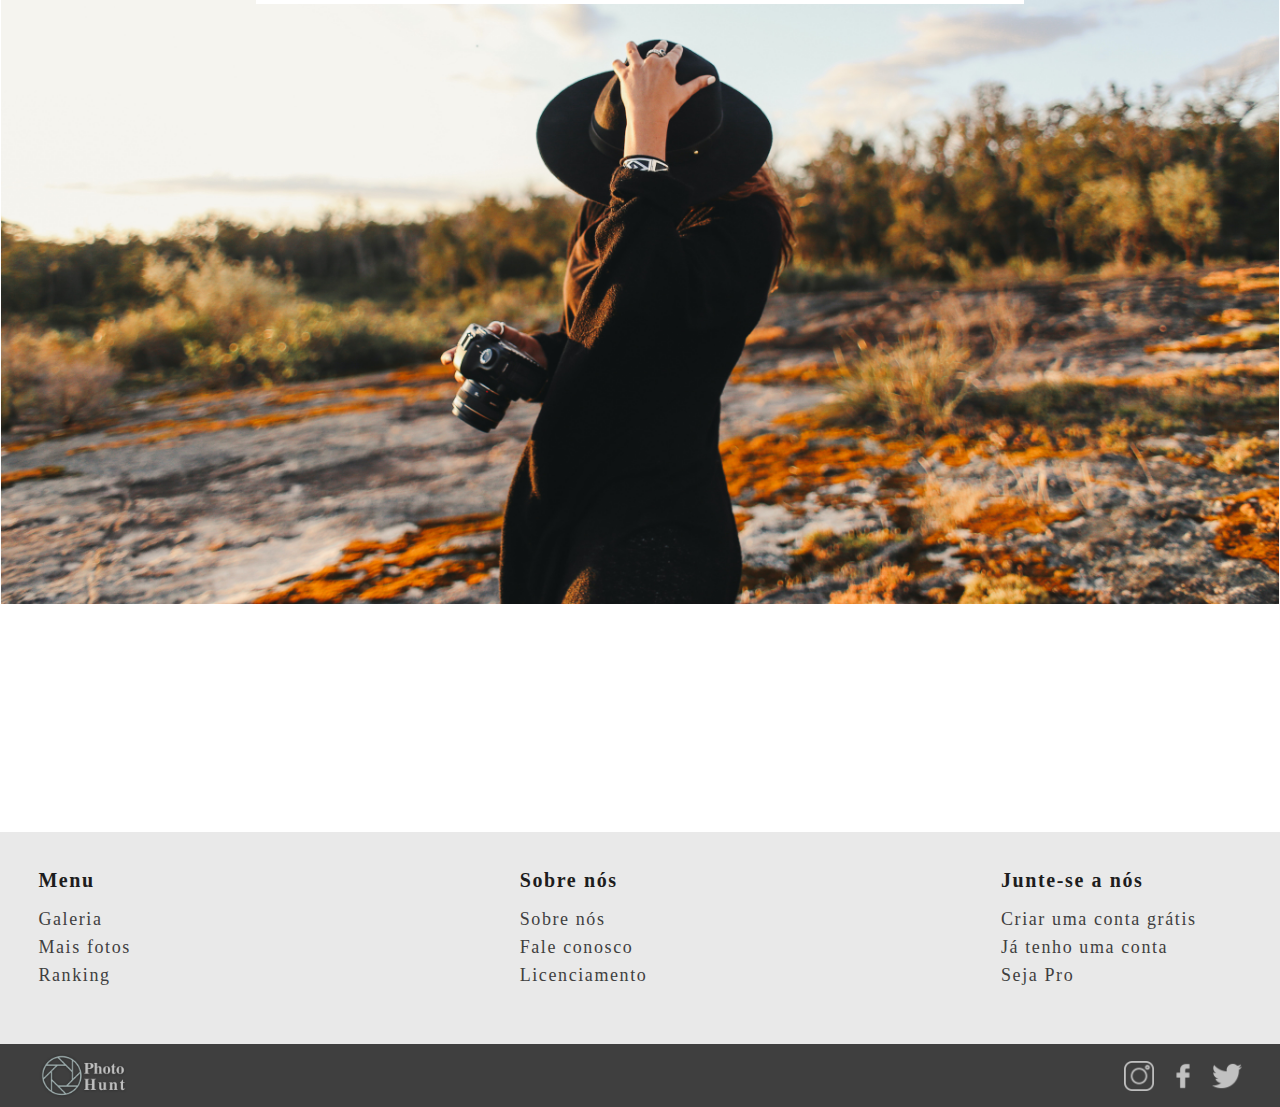
<file: sobre-nos.html>
<!DOCTYPE html>
<html lang="pt-BR">

<head>
    <meta charset="UTF-8">
    <meta http-equiv="X-UA-Compatible" content="IE=edge">
    <meta name="viewport" content="width=device-width, initial-scale=1.0">
    <title>Photo Hunt</title>
    <link rel="stylesheet" href="./assets/css/reset.css">
    <link rel="stylesheet" href="./assets/css/index.css">
    <link rel="stylesheet" href="./assets/css/sobre-nos.css">
</head>

<body>

    <header class="topo">
        <img src="./assets/img/logo-lente.png" alt="logo" class="logo">
        <h1>Photo Hunt</h1>
        <img src="./assets/img/logo-lente.png" alt="logo" class="logo">
    </header>

    <main>
        <nav class="menu">
            <ul><a href="index.html">Galeria</a></ul>
            <ul><a href="mais-fotos.html">Mais fotos</a></ul>
            <ul><a href="ranking.html">Ranking</a></ul>
            <ul><a href="sobre-nos.html">Sobre nós</a></ul>
            <ul><a href="login.html">Login</a></ul>
        </nav>

        <section class="sobre-nos">
            <div class="inicio-sobre">
                <h1>Fotografia e arte, para fotógrafos profissionais e amadores.</h1>
                <p class="divisao-sobre">........</p>
                <p class="divisao-sobre">
                    Um lugar para você disponibilizar suas melhores fotos ao publico e buscar fontes para seus projetos
                    e inspirações para seu trabalho
                </p>
                <div class="navegacao-sobre-icones">
                    <a href="#quem-somos">
                        <img src="./assets/img/quem-somos.png" alt="">
                    </a>
                    <a href="#nossa-missao">
                        <img src="./assets/img/nossa-missao.png" alt="">
                    </a>
                    <a href="#opiniao-usuarios">
                        <img src="./assets/img/opiniao-usuarios.png" alt="">
                    </a>
                    <a href="#contribua">
                        <img src="./assets/img/contribua.png" alt="">
                    </a>
                </div>
                <div class="navegacao-sobre">
                    <a href="#quem-somos">
                        Quem somos
                    </a>
                    <a href="#nossa-missao">
                        Nossa missão
                    </a>
                    <a href="#opiniao-usuarios">
                        Opinião dos usuários
                    </a>
                    <a href="#contribua">
                        Contribua
                    </a>
                </div>
            </div>

            <div class="img-sobre">
                <a
                    href="https://www.pexels.com/pt-br/foto/pessoa-segurando-a-foto-de-uma-unica-arvore-durante-o-dia-1252983/">
                    <img src="./assets/img/pexels-lisa-fotios-sobre.jpg" alt="">
                </a>
            </div>

            <section class="quem-somos" id="quem-somos">
                <div class="quem-somos-sobre">
                    <h2>Quem somos</h2>
                    <p>
                        Somos um banco de imagens gratuito que oferece fotos profissionais de alta qualidade para todos
                        os criadores de conteúdo ou qualquer um que queira desfrutar de nossas fotografias. As fotos são
                        disponibilizadas pelos próprios usuários e selecionadas cuidadosamente por nossa equipe, além de
                        serem categorizadas para uma melhor experiência na busca. E não se preocupe com direitos
                        autorais, no Photo Hunt são expostos apenas conteúdos grátis. Para saber mais sobre isso acesse
                        nossos <a href="">termos de licenciamento</a>.
                    </p>
                </div>

                <div class="quem-somos-recursos">
                    <h3>Nossos recursos</h3>

                    <div class="item-recursos">
                        <a href="https://www.flaticon.com/br/icone-gratis/trofeu_420105?term=trofeu&page=1&position=7&page=1&position=7&related_id=420105&origin=search"
                            class="link-img">
                            <img src="./assets/img/trofeu.png" alt="">
                        </a>

                        <p>
                            Você também pode encontrar os melhores bancos de imagens da internet e algumas de suas fotos
                            na nossa página <a href="mais-fotos.html">mais fotos</a>.
                        </p>
                    </div>

                    <div class="item-recursos">
                        <a href="https://www.flaticon.com/br/icone-gratis/galeria_833281?term=galeria&page=1&position=1&page=1&position=1&related_id=833281&origin=search"
                            class="link-img">
                            <img src="./assets/img/galeria.png" alt="">
                        </a>

                        <p>
                            Na página <a href="index.html">galeria</a>, você encontra as fotos que se destacaram entre
                            os nossos usuários. Os artistas que tiverem suas fotos lá estarão no top 5 do nosso <a
                                href="ranking.html">ranking</a>.
                        </p>
                    </div>

                    <div class="item-recursos">
                        <a href="https://www.flaticon.com/br/icone-gratis/comunidade-online_3365349?term=comunidade&page=1&position=8&page=1&position=8&related_id=3365349&origin=search"
                            class="link-img img-comunidade">
                            <img src="./assets/img/comunidade-online.png" alt="">
                        </a>

                        <p>
                            E claro, você está sempre convidado a se juntar à nossa comunidade! Para isso é só fazer seu
                            <a href="cadastro.html">cadastro</a>. Se você já possui uma conta, entre agora e comece a
                            trabalhar na nossa página de <a href="login.html">login</a>.
                        </p>
                    </div>
                </div>
            </section>

            <section class="nossa-missao" id="nossa-missao">
                <h2>Nossa missão</h2>
                <p>
                    Ajudamos milhões de designers, artistas e programadores a ter acesso a fotos que podem ser usadas
                    gratuitamente. Isso dá autonomia para que eles criem produtos, designs, histórias, sites,
                    aplicativos, projetos artísticos e outros conteúdos incríveis.
                </p>
            </section>

            <section class="opiniao-usuarios" id="opiniao-usuarios">
                <h2>Opinião dos usuários</h2>

                <div class="usuarios">
                    <div class="usuario01">       
                        <div class="nome-usuario">
                            <a href="https://www.flaticon.com/br/icone-gratis/cara_7810617">
                                <img src="./assets/img/avatar-perfil-menino-1.png" alt="">
                            </a>
                            <h3>Cristiano Andrade</h3>
                        </div>              
                        <p>
                            Comecei usando o site apenas para baixar imagens, mas acabei criando coragem para contribuir
                            com minhas próprias fotos. Hoje o Photo Hunt me ajuda a promover meu trabalho como fotógrafo
                            profissional.
                        </p>
                    </div>

                    <div class="usuario02">
                        <div class="nome-usuario">
                            <a href="https://www.flaticon.com/br/icone-gratis/menina_6986588">
                                <img src="./assets/img/avatar-perfil-menina.png" alt="">
                            </a>
                            <h3>Lívia Pinheiro</h3>
                        </div>
                        <p>
                            Sou programadora Front-end e uso o site a anos como fonte de imagens em todos os meus
                            projetos. Não sei nem expressar minha gratidão
                        </p>
                    </div>

                    <div class="usuario03">   
                        <div class="nome-usuario">
                            <a href="https://www.flaticon.com/br/icone-gratis/avatar-de-perfil">
                                <img src="./assets/img/avatar-de-perfil.png" alt="">
                            </a>
                            <h3>Nícolas Oliveira</h3>
                        </div> 
                        <p>
                            Simplesmente amo o Photo Hunt! Uso tanto para baixar fotos pra uso pessoal e em projetos
                            acadêmicos quanto como fonte de inspiração para tirar minhas próprias fotos. Não sou
                            profissional, mas sou apaixonado pela área e adoro contribuir para a comunidade com minhas
                            melhores fotos.
                        </p>
                    </div>
                </div>
                
                <div class="contribua-img">
                    <img src="./assets/img/pexels-rachel-claire-4992701.jpg" alt="">  
                </div>
            </section>

            

            <section class="contribua" id="contribua">         
                <h2>Contribua</h2>
                <p>
                    Você também é fotógrafo? Que tal contribuir com suas fotos? Se você ainda não faz parte da nossa comunidade <a href="cadastro.html">junte-se a nós</a> e faça o <a href="">upload</a> de suas fotografias.
                </p>
            </section>
        </section>
    </main>

    <footer>
        <div class="rodape-info">
            <div class="rodape-info-menu">
                <h2>Menu</h2>
                <a href="index.html">Galeria</a>
                <a href="mais-fotos.html">Mais fotos</a>
                <a href="ranking.html">Ranking</a>
            </div>

            <div class="rodape-info-sobre">
                <h2>Sobre nós</h2>
                <a href="sobre-nos.html">Sobre nós</a>
                <a href="">Fale conosco</a>
                <a href="">Licenciamento</a>
            </div>

            <div class="rodape-info-login">
                <h2>Junte-se a nós</h2>
                <a href="cadastro.html">Criar uma conta grátis</a>
                <a href="login.html">Já tenho uma conta</a>
                <a href="">Seja Pro</a>
            </div>
        </div>

        <div class="rodape-final">
            <a href="index.html"><img src="./assets/img/logo-photo-hunt.png" alt="logo - Photo Hunt"
                    class="rodape-final-logo"></a>

            <div class="rodape-final-redes-sociais">
                <a href=""><img src="./assets/img/instagram.png" alt="Instagram"></a>
                <a href=""><img src="./assets/img/facebook.png" alt="Facebook"></a>
                <a href=""><img src="./assets/img/twitter.png" alt="Twitter"></a>
            </div>
        </div>
    </footer>

</body>

</html>
</file>
<file: assets/css/index.css>
:root {
    --topo: #1d1d1d;
    --medio-escuro: #3f3f3f;
    --medio-claro: #c0c0c0;
    --rodape: #e9e9e9;
    --colorido: #fa8072;
}   

header {
    background-color: var(--topo);
    padding: 3%;
    display: flex;
    justify-content: space-between; 
    align-items: center;    
}

header img {
    width: 5%;
    height: 5%;
}

header h1 {
    color: var(--medio-claro);
    font-size: 400%;
    letter-spacing: 0.5rem;
}

main {
    margin: 0 5% 0 5%;
}

.menu {
    display: flex;
    justify-content: space-evenly;
    padding: 2%;
    border-bottom: 1px solid var(--medio-claro);
}

.menu a {
    text-decoration: none;
    color: var(--medio-escuro);
    font-size: 24px;
    letter-spacing: 0.1rem;
}

.menu a:hover {
    color: var(--colorido);
    border-bottom: 1px solid var(--colorido);
    transition: all 0.3s;
}

.cabecalho {
    margin-top: 20px;
}

.cabecalho h1 {
    font-size: 32px;
}

.principal {
    display: grid;
    grid-template-rows: 20% 20% 20% 20% 20%;
    height: 500vh;
    margin-top: 20px;
}

.principal h2 {
    font-size: 46px;
    margin-top: 30%;
}

.principal p {
    font-size: 24px;
    color: var(--medio-escuro);
}



.junior {
    grid-row: 1 / 2;
}

.andreia {
    grid-row: 2 / 3;
}

.amanda {
    grid-row: 3 / 4;
}

.carol {
    grid-row: 4 / 5;
}

.anderson {
    grid-row: 5 / 6;
}




.texto-esquerda {
    display: grid;
    grid-template-columns: 40% 60%;
}

.texto-esquerda .galeria {
    grid-column: 2 / 3;
}

.texto-esquerda .texto {
    grid-column: 1 / 2;
}

.texto-esquerda h2 {
    margin-right: 20%;
}

.texto-esquerda p {
    margin-right: 20%;
}




.texto-direita {
    display: grid;
    grid-template-columns: 60% 40%;
}

.texto-direita .galeria {
    grid-column: 1 / 2;
}

.texto-direita .texto {
    grid-column: 2 / 3;
}

.texto-direita h2{
    margin-left: 20%;
}

.texto-direita p {
    margin-left: 20%;
}



.galeria {
    display: grid;
    grid-template-columns: repeat(16, 6%);
    grid-template-rows: repeat(8, 10%);
    gap: 0.5rem;
}

.item-galeria {
    overflow: hidden;
}

.img-galeria{
    width: 100%;
    height: 100%;
    display: block;
    object-fit: cover;
}

.item01 {
    grid-column: 1 / 8;
    grid-row: 4 / 8;
}

.item02 {
    grid-column: 8 / 16;
    grid-row: 4 / 8;
}

.item03 {
    grid-column: 1 / 6;
    grid-row: 1 / 4;
}

.item04 {
    grid-column: 6 / 12;
    grid-row: 1 / 4;
}

.item05 {
    grid-column: 12 / 16;
    grid-row: 1 / 4;
}

.galeria img {
    transform: 0.5s;
}

.galeria img:hover {
    transform: scale(1.2);
}



.galeria02 {
    display: grid;
    grid-template-columns: repeat(14, 7%);
    grid-template-rows: repeat(8, 10%);
    gap: 0.5rem;
}

.item01-galeria02 {
    grid-column: 1 / 6;
    grid-row: 1 / 8;
}

.item02-galeria02 {
    grid-column: 6 / 10;
    grid-row: 1 / 5;
}

.item03-galeria02 {
    grid-column: 6 / 10;
    grid-row: 5 / 8;
}

.item04-galeria02 {
    grid-column: 10 / 14;
    grid-row: 1 / 4;
}

.item05-galeria02 {
    grid-column: 10 / 14;
    grid-row: 4 / 8;
}

.galeria02 img {
    transform: 0.5s;
}

.galeria02 img:hover {
    transform: scale(1.2);
}



footer {
    margin-top: 2 rem;
    /* width: 100%; */
    /* height: 300px;    */
    display: grid;
    grid-template-rows: 85% 15%;
    height: 250px;
}

.rodape-info {
    grid-row: 1 / 2;
    display: grid;
    grid-template-columns: 40% 40% 20%;
    letter-spacing: 0.1rem;
    
    background-color: var(--rodape);
    padding: 3%;
}

.rodape-info a {
    display: block;
    text-decoration: none;
    color: var(--medio-escuro);
    font-size: 18px;
    padding-top: 10px;
}

.rodape-info h2{
    font-size: 20px;
    font-weight: bold;
    padding-bottom: 10px;
    color: var(--topo);
}

.rodape-info-menu {
    grid-column: 1 / 2;
}

.rodape-info-sobre {
    grid-column: 2 / 3;
}

.rodape-info-login {
    grid-column: 3 / 4;
}

.rodape-final {
    grid-row: 2 / 3;
    display: flex;
    justify-content: space-between;
    /* border-bottom: 1px solid var(--medio-escuro); */
    background-color: var(--medio-escuro);
    padding: 0.5% 3% 0.5% 3%;
    height: 50px;
}

.rodape-final-logo {
    height: 50px;
}

.rodape-final-redes-sociais {
    display: inline;
}

.rodape-final-redes-sociais img {
    width: 30px;
    height: 30px;
    margin-top: 10px;
    margin-left: 10px;
}



.mais-fotos {
    margin-top: 20px;
}

.mais-fotos p {
    font-size: 24px;
    display: block;
    margin-bottom: 150px;
}

.mais-fotos b {
    font-weight: bold;
    color: var(--colorido);
}
</file>
<file: assets/css/login.css>
.login {
    margin: 5% 15% 5% 15%;
    display: grid;
    grid-template-columns: 47% 53%;
    align-items: center;
}

form {
    grid-column: 1 / 2;
    padding-right: 15%;
}

form h1 {
    font-size: 46px;
    padding-bottom: 5px;
    color: var(--topo);
}

form label {
    display: block;
    margin: 20px 0 5px 0;
    font-size: 20px;
    color: var(--medio-escuro);
}

.campo {
    display: block;
    margin-bottom: 20px; 
    width: 100%;
    height: 25px;
    border: 1px solid var(--medio-escuro);
    border-radius: 7px  ;
}

.botao {
    width: 102%;
    height: 30px;
    margin-bottom: 3%;
    background-color: var(--topo);
    color: white;
    border-radius: 7px;
}

.login-form-links {
    display: flex;
    justify-content: space-between;
}

form a {
    text-decoration: none;
    color: var(--colorido);
}

.login-imagem {
    grid-column: 2 / 3;
}

.login-imagem img {
    width: 100%;
}

.radio {
    display: inline;
    margin-right: 30px;
}

.check {
    display: inline;
}

.opcoes {
    margin-left: 15px;
}
</file>
<file: assets/css/ranking.css>
.ranking {
    width: 50%;
    margin: 5% auto;
    border: 1px solid silver;
    color: var(--medio-escuro);
}

caption {
    font-size: 32px;
    font-weight: bold;
    padding: 10px;

    background-color: var(--topo);
    color: whitesmoke;
    border-radius: 10px 10px 0 0;
}

th {
    font-size: 18px;
    padding: 10px;
    color: rgb(167, 167, 167);
    border: 0.5px solid silver;

    background-color: var(--medio-escuro);
    color: whitesmoke;
}

.ranking a {
    text-decoration: none;
}

td {
    font-size: 20px;
    padding: 10px;
    text-align: center;
    border-bottom: 1px solid rgba(192, 192, 192, 0.233);
}

.final-tabela {
    background-color: var(--topo);
}

.final-esquerda-tabela {
    border-radius: 0 0 0 10px;
}

.final-direita-tabela {
    border-radius: 0 0 10px 0;
}

.ranking-fotografo {
    text-align: left;
}

/* tr:nth-of-type(odd) { 
    background-color: rgba(192, 192, 192, 0.233); 
} */

tr:nth-child(-n+3) {
    color: var(--colorido);
}

tr:nth-child(-n+3) a {
    color: var(--colorido);
}

tr:nth-child(n+4):nth-child(-n+6) {
    color: #ae78f8;
}

tr:nth-child(n+4):nth-child(-n+6) a {
    color: #ae78f8;
}
</file>
<file: assets/css/sobre-nos.css>
.sobre-nos {
    margin-top: 20px;
    display: grid;
    /* grid-template-rows: 12% 12% repeat(4, 19%); */
    grid-template-rows: repeat(6, 16%);
    height: 600vh;
}

.sobre-nos h1 {
    font-size: 32px;
    margin-top: 5%;
    color: var(--topo);
    font-weight: bold;
}

.sobre-nos h2 {
    font-size: 46px;
    margin: 7% 0 7% 0;
    color: var(--topo);
}

.sobre-nos h3 {
    font-size: 30px;
    /* margin: 7% 0 7% 0; */
}

.sobre-nos p {
    font-size: 20px;
    color: var(--medio-escuro);
    margin: 2% 0 2% 0;
}

.sobre-nos a {
    text-decoration: none;
    color: var(--colorido);
}



.inicio-sobre {
    grid-row: 1 / 2;
    text-align: center;
    margin: 5% 15% 5% 15%;
}

.divisao-sobre {
    margin: 3% 5%;
}

.navegacao-sobre {
    display: flex;
    justify-content: space-evenly;
    /* margin-top: 20%; */
    margin: 0 5%;
}

.navegacao-sobre-icones img {
    width: 50px;
}

.navegacao-sobre-icones {
    display: flex;
    justify-content: space-evenly;
    margin-top: 15%;
}

.img-sobre {
    grid-row: 2 / 3;
    margin: 0 -5.5%;
}

.img-sobre img {
    width: 100%;
    height: 100%;
}



.quem-somos {
    grid-row: 3 / 4;
    display: grid;
    grid-template-columns: 25% 75%;
}


.quem-somos-sobre {
    grid-column: 1 / 2;
    padding: 15% 20% 0 0;
}

.quem-somos-recursos {
    grid-column: 2 / 3;
    padding: 8% 10% 0 10%;
}

.quem-somos-recursos p {
    padding: 5% 0;
}

.item-recursos {
    display: flex;
}

.quem-somos-recursos img {
    width: 50px;
    height: 50px;
}

.link-img {
    margin: 6% 3% 0 0;
}

.img-comunidade {
    margin-top: 8%;
}



.nossa-missao {
    grid-row: 4 / 5;
    background-color: var(--topo);
    margin: 0 -5.5%;
    padding: 10% 20% 0 20%;
}

.nossa-missao h2, p {
    color: whitesmoke;
    text-align: center;
}

.nossa-missao p {
    color: whitesmoke;
    text-align: center;    
}



.opiniao-usuarios {
    grid-row: 5 / 6;
    display: grid;
    grid-template-rows: 35% 65%;
    text-align: center;
}

.usuarios {
    grid-row: 2 / 3;
    display: grid;
    grid-template-columns: 33.33% 33.33% 33.33%;
}

.usuarios h3 {
    margin-top: 3%;
}

.usuarios p {
    margin-top: 4%;
}

.opiniao-usuarios h2 {
    grid-row: 1 / 2;
}

.usuario01 {
    grid-column: 1 / 2;
    padding: 0 10%;
}

.usuario02 {
    grid-column: 2 / 3;
    padding: 0 10%;
}

.usuario03 {
    grid-column: 3 / 4;
    padding: 0 10%;
}

.nome-usuario {
    display: flex;
    /* justify-content: center; */
}

.nome-usuario img {
    width: 50px;
}


.contribua-img {
    grid-row: 6 / 7;
    margin: 0 -5.5%;
}

.contribua {
    grid-row: 6 / 7;
    margin: 0 -5.5%;
    text-align: center;
    /* background-size: cover;
    background-image: url(pexels-rachel-claire-4992701.jpg);
    background-position: center; */
}

.contribua h2 {
    /* color: white; */
    background-color: white ;
    margin: 3% 40% 2% 40%;
    padding: 2%;
}

.contribua p {
    /* color: white; */
    /* font-weight: bold; */
    background-color: white ;   
    padding: 2%; 
    margin: 0 20%;
}

.contribua-img img {
    width: 100%;
}
</file>
